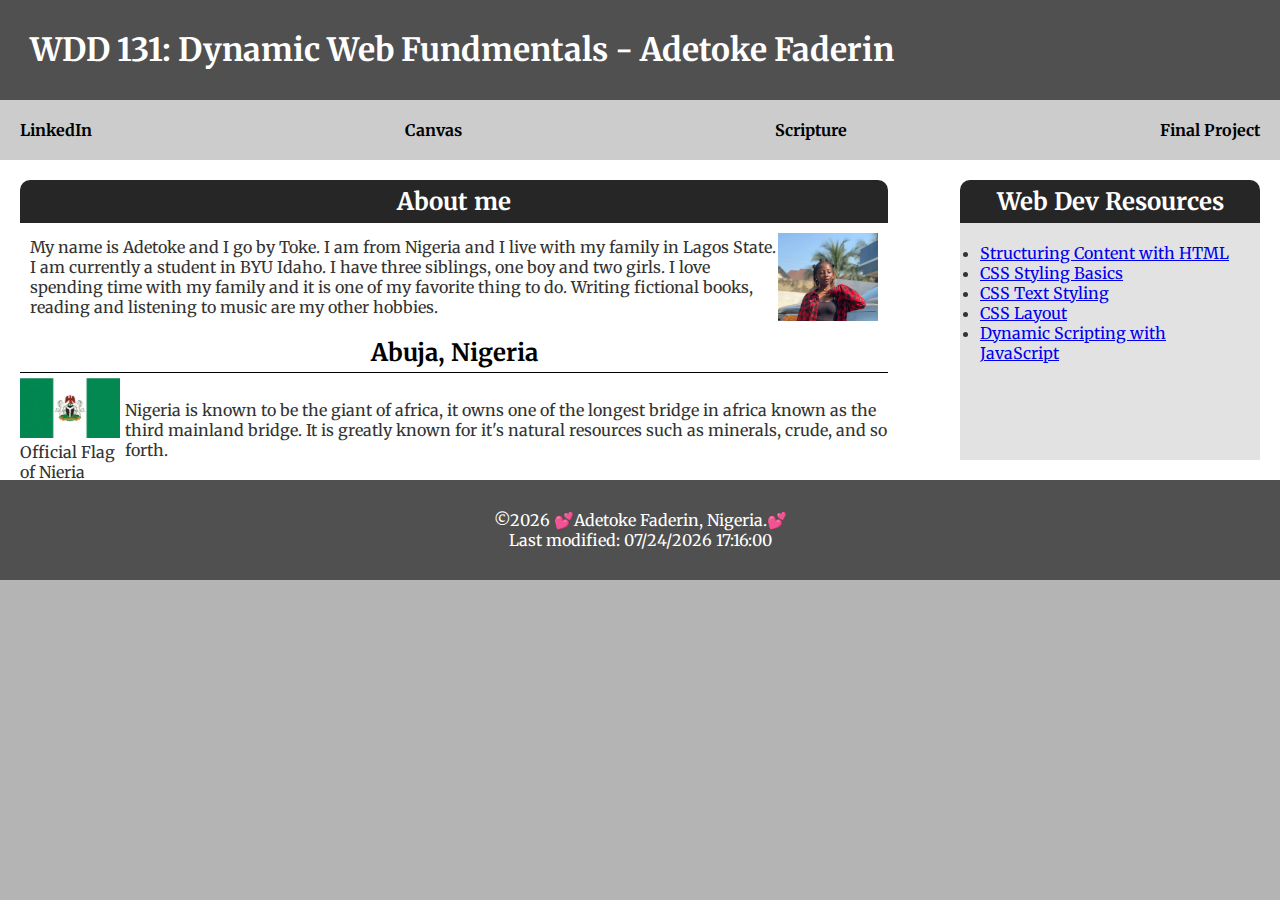
<file: index.html>
<!DOCTYPE html>
<html lang="en-us">
  <head>
    <meta charset="UTF-8" />
    <meta name="viewport" content="width=device-width, initial-scale=1.0" />
    <title>WDD 131 - Dynamic Web Fundamentals - Adetoke Faderin</title>
    <meta
      name="description"
      content="WDD 131 - Dynamic Web Fundamentals by Adetoke Faderin. Core learning modules of HTML, CSS, JavaScript."
    />
    <meta name="author" content="Adetoke Faderin" />
    <link rel="stylesheet" href="styles/base.css" />
    <link rel="preconnect" href="https://fonts.googleapis.com" />
    <link rel="preconnect" href="https://fonts.gstatic.com" crossorigin />
    <link
      href="https://fonts.googleapis.com/css2?family=Merriweather:wght@400;700;900&family=Roboto:wght@400;700&display=swap"
      rel="stylesheet"
    />
  </head>
  <body>
    <header>
      <h1>WDD 131: Dynamic Web Fundmentals - Adetoke Faderin</h1>
    </header>
    <nav>
      <ul>
        <li><a href="http://linkedin.com/">LinkedIn</a></li>
        <li><a href="http://byupw.instructure.com/">Canvas</a></li>
        <li>
          <a
            href="http://www.churchofjesuschrist.org/study/scriptures/bofm/1-ne/3?lang=eng"
            >Scripture</a
          >
        </li>
        <li><a href="http://#">Final Project</a></li>
      </ul>
    </nav>
    <main class="grid">
      <section class="card">
        <h2>About me</h2>
        <div class="about">
          <p>
            My name is Adetoke and I go by Toke. I am from Nigeria and I live
            with my family in Lagos State. I am currently a student in BYU
            Idaho. I have three siblings, one boy and two girls. I love spending
            time with my family and it is one of my favorite thing to do.
            Writing fictional books, reading and listening to music are my other
            hobbies.
          </p>
          <img src="images/tokepics.webp" alt="Whatsapp Images" />
        </div>
        <div class="country">
          <h2>Abuja, Nigeria</h2>
          <div class="country-description">
            <div>
              <img src="images/flag.webp" alt="google images" />
              <p>Official Flag of Nieria</p>
            </div>
            <p>
              Nigeria is known to be the giant of africa, it owns one of the
              longest bridge in africa known as the third mainland bridge. It is
              greatly known for it's natural resources such as minerals, crude,
              and so forth.
            </p>
          </div>
        </div>
      </section>
      <aside class="card">
        <h2>Web Dev Resources</h2>
        <ul>
          <li>
            <a href="http://HTMLstructuringcontent.com/"
              >Structuring Content with HTML</a
            >
          </li>
          <li><a href="http://CSSstylingbasics.com/">CSS Styling Basics</a></li>
          <li><a href="http://CSStextstyling.com/">CSS Text Styling</a></li>
          <li><a href="http://CSSlayout.com/">CSS Layout</a></li>
          <li>
            <a href="http://JavaScript.com/"
              >Dynamic Scripting with JavaScript</a
            >
          </li>
        </ul>
      </aside>
    </main>
    <footer>
      <p>©<span id="currentyear"></span> 💕Adetoke Faderin, Nigeria.💕</p>
      <p id="lastModified"></p>
    </footer>
    <script src=".//scripts/getdates.js"></script>
  </body>
</html>
</file>
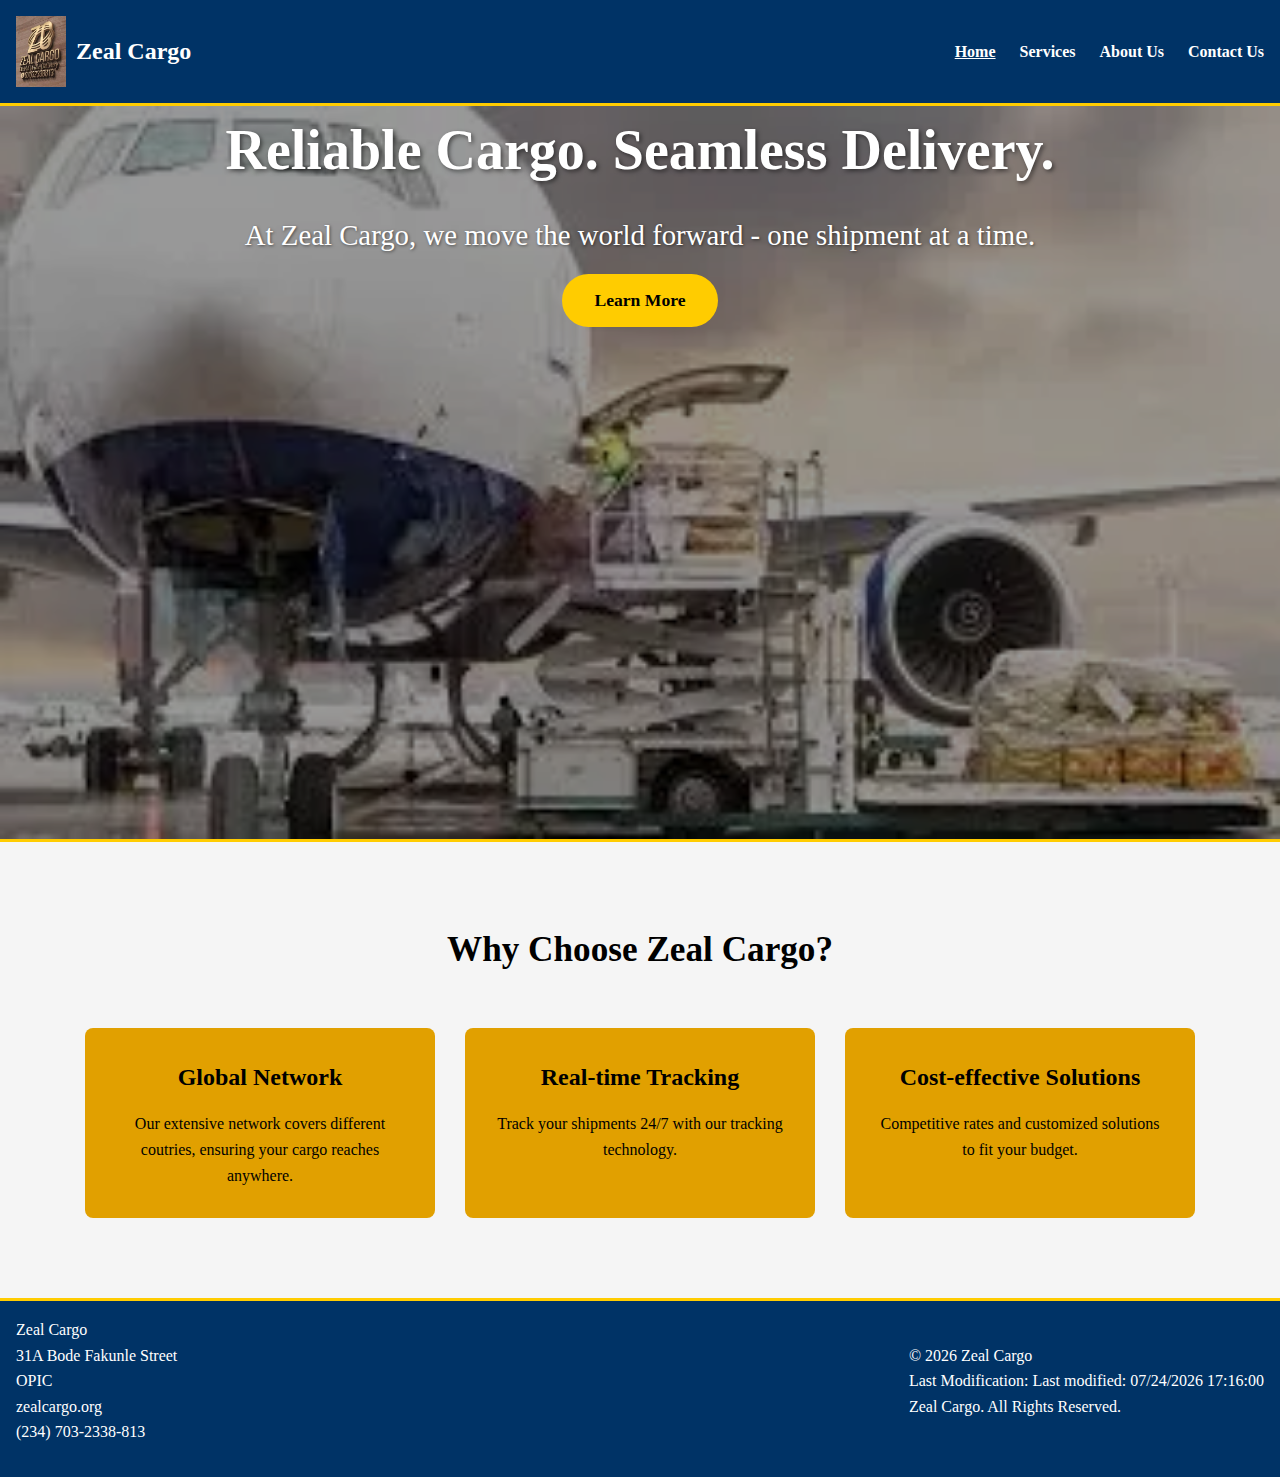
<file: project/index.html>
<!DOCTYPE html>
<html lang="en">
  <head>
    <meta charset="UTF-8" />
    <meta name="viewport" content="width=device-width, initial-scale=1.0" />
    <title>Zeal Cargo</title>
    <meta
      name="description"
      content="WDD 131 - Dynamic Fundamentals by Adetoke"
    />
    <meta name="author" content="Adetoke Faderin assignment project" />
    <link rel="stylesheet" href="styles/base.css">
    <link rel="stylesheet" href="styles/index.css">
    <link rel="stylesheet" href="styles/larger.css">
    <script src="scripts/navigation.js" defer></script>
    <script src="scripts/dates.js" defer></script>
  </head>
  <body>
    <header>
      <div class="logo">
        <img src="images/zealcargologo.webp" alt="Zeal Cargo Logo" />
        <div class="logo-text">
          <h1>Zeal Cargo</h1>
        </div>
        </div>
      <nav>
          <ul class="nav-menu" id="navMenu">
            <li><a href="index.html" class="active">Home</a></li>
            <li><a href="services.html">Services</a></li>
            <li><a href="about.html">About Us</a></li>
            <li><a href="contact.html">Contact Us</a></li>
          </ul>
          <div class="menu-icon" id="menuToggle">
            <div class="bar"></div>
            <div class="bar"></div>
            <div class="bar"></div>
          </div>
      </nav>
    </header>
    <main>
      <section class="hero">
        <picture>
          <source srcset="images/hero-small.webp" media="(min-width: 1200px)">
          <source srcset="images/hero-medium.webp" media="(min-width: 800px)">
          <img srcset="images/hero-large.webp" alt="Hero Photo" width="500" height="250">
        </picture>
        <div class="hero-overlay">
          <div class="hero-content">
            <h1 class="hero-title">Reliable Cargo. Seamless Delivery.</h1>
            <p class="hero-subtitle">
              At Zeal Cargo, we move the world forward - one shipment at a time.
            </p>
            <a href="services.html" class="cta-button">Learn More</a>
          </div>
        </div>
      </section>

      <section class="features">
        <h2>Why Choose Zeal Cargo?</h2>
        <div class="features-container">
          <div class="feature-card">
            <h3>Global Network</h3>
            <p>Our extensive network covers different coutries, ensuring your cargo reaches anywhere.</p>
          </div>
          <div class="feature-card">
            <h3>Real-time Tracking</h3>
            <p>Track your shipments 24/7 with our tracking technology.</p>
          </div>
          <div class="feature-card">
            <h3>Cost-effective Solutions</h3>
            <p>Competitive rates and customized solutions to fit your budget.</p>
          </div>
        </div>
      </section>
    </main>
    <footer>
      <section class="footer-content">
        <div class="cargo-info">
          <p>Zeal Cargo</p>
          <p>31A Bode Fakunle Street</p>
          <p>OPIC</p>
          <p>zealcargo.org</p>
          <p>(234) 703-2338-813</p>
        </div>
        <div class="footer-info">
          <p>&copy; <span id="currentyear"></span> Zeal Cargo</p>
          <p>Last Modification: <span id="lastModified"></span></p>
          <p>Zeal Cargo. All Rights Reserved.</p>
        </div>
      </section>
    </footer>
    <button id="back-to-top" title="Back to Top">↑</button>
  </body>
</html>
</file>
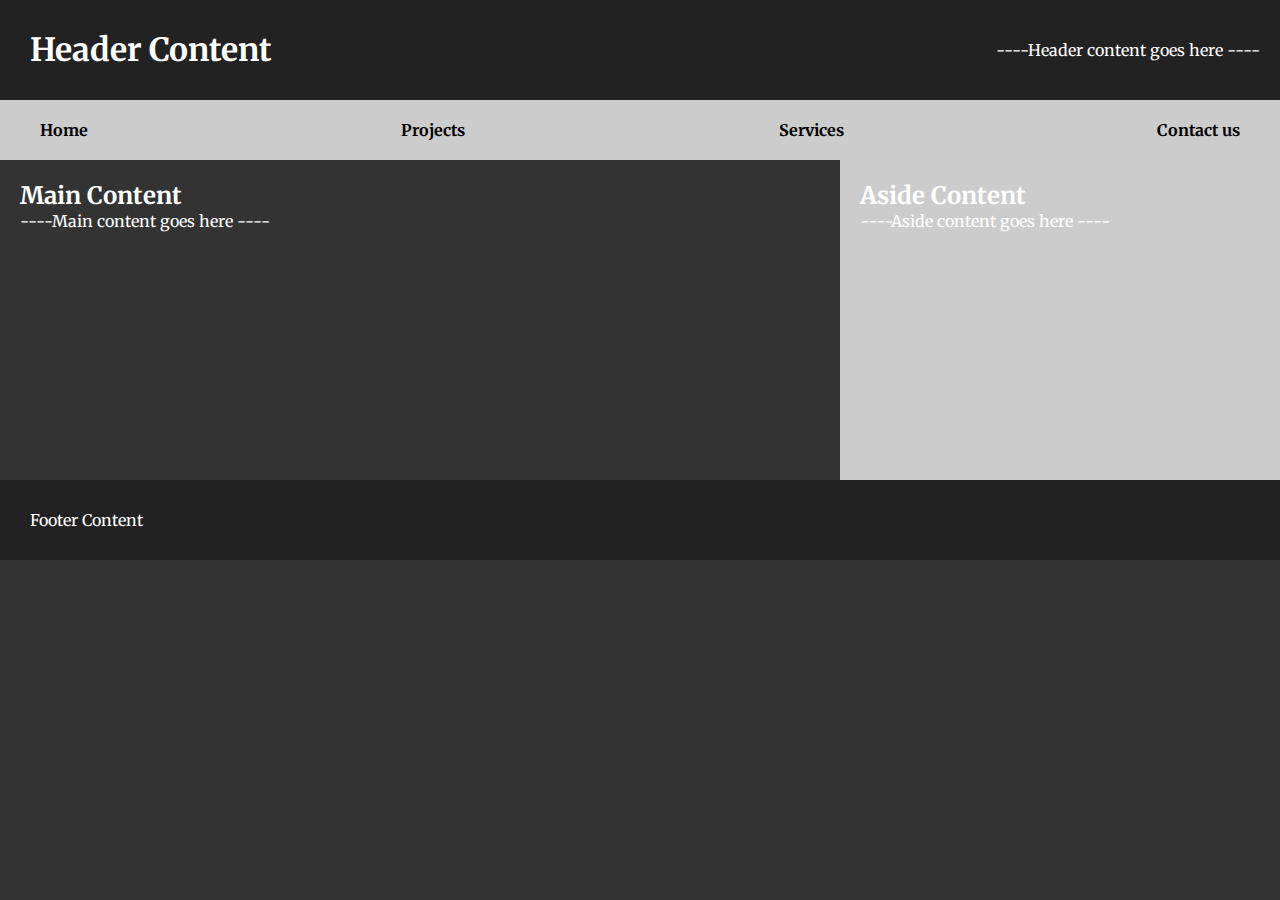
<file: basic-layout.html>
<!DOCTYPE html>
<html lang="en-us">
  <head>
    <meta charset="UTF-8" />
    <meta name="viewport" content="width=device-width, initial-scale=1.0" />
    <title>WDD 131 | Adetoke Faderin</title>
    <link rel="stylesheet" href="styles/layout.css" />
    <link rel="preconnect" href="https://fonts.gstatic.com" crossorigin />
    <link
      rel="stylesheet"
      href="https://fonts.googleapis.com/css2?family=Merriweather:wght@400;700;900&family=Roboto:wght@400;700&display=swap"
    />
  </head>
  <body>
    <header>
      <div class="header-container">
        <h1>Header Content</h1>
        ----Header content goes here ----
      </div>
    </header>
    <nav>
      <ul>
        <li><a href="index.html">Home</a></li>
        <li><a href="projects.html">Projects</a></li>
        <li><a href="services.html">Services</a></li>
        <li><a href="contact.html">Contact us</a></li>
      </ul>
    </nav>
    <div class="container">
      <main>
        <h2>Main Content</h2>
        ----Main content goes here ----
      </main>
      <aside>
        <h2>Aside Content</h2>
        ----Aside content goes here ----
      </aside>
    </div>
    <footer>
      <p>Footer Content</p>
    </footer>
  </body>
</html>
</file>
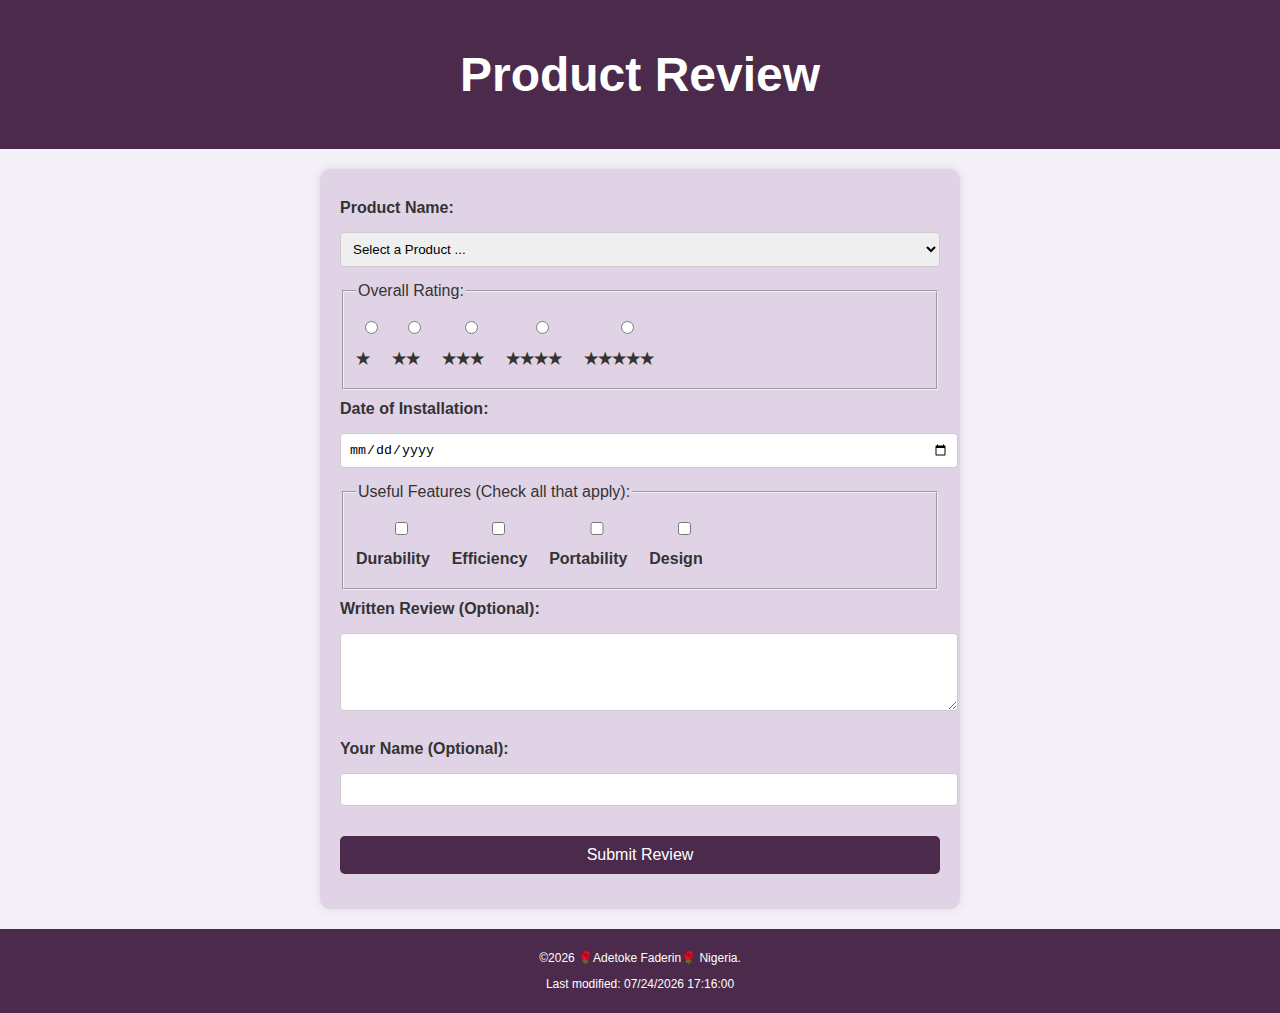
<file: form.html>
<!DOCTYPE html>
<html lang="en-US">
  <head>
    <meta charset="UTF-8" />
    <meta name="viewport" content="width=device-width, initial-scale=1.0" />
    <meta name="description" content="Product Form" />
    <meta name="author" content="Adetoke Faderin" />
    <link rel="preconnect" href="https://fonts.gstatic.com" crossorigin />
    <link
      href="https://fonts.googleapis.com/css2?family=Poppins:ital,wght@0,100;0,200;0,300;0,400;0,500;0,600;0,700;0,800;0,900;1,100;1,200;1,300;1,400;1,500;1,600;1,700;1,800;1,900&family=Titillium+Web:ital,wght@0,200;0,300;0,400;0,600;0,700;0,900;1,200;1,300;1,400;1,600;1,700&display=swap"
      rel="stylesheet"
    />
    <title>Product Review Form</title>
    <link rel="stylesheet" href="styles/form.css" />
    <script src="scripts/form.js" defer></script>
    <script src="scripts/getdates.js" defer></script>
  </head>
<body>
    <header>
        <h1>Product Review</h1>
    </header>
    
    <form action="review.html" method="get">
        <!-- Product Name -->
        <label for="product">Product Name:</label>
        <select id="product" name="product" required>
            <option value="" disabled selected>Select a Product ...</option>
        </select>
        
        <!-- Overall Rating -->
        <fieldset>
            <legend>Overall Rating:</legend>
            <label><input type="radio" name="rating" value="1" required> &#9733;</label>
            <label><input type="radio" name="rating" value="2"> &#9733;&#9733;</label>
            <label><input type="radio" name="rating" value="3"> &#9733;&#9733;&#9733;</label>
            <label><input type="radio" name="rating" value="4"> &#9733;&#9733;&#9733;&#9733;</label>
            <label><input type="radio" name="rating" value="5"> &#9733;&#9733;&#9733;&#9733;&#9733;</label>
        </fieldset>
        
        <!-- Date of Installation -->
        <label for="install-date">Date of Installation:</label>
        <input type="date" id="install-date" name="install-date" required>
        
        <!-- Useful Features -->
        <fieldset>
            <legend>Useful Features (Check all that apply):</legend>
            <label><input type="checkbox" name="features" value="durability"> Durability</label>
            <label><input type="checkbox" name="features" value="efficiency"> Efficiency</label>
            <label><input type="checkbox" name="features" value="portability"> Portability</label>
            <label><input type="checkbox" name="features" value="design"> Design</label>
        </fieldset>
        
        <!-- Written Review -->
        <label for="review">Written Review (Optional):</label>
        <textarea id="review" name="review" rows="4"></textarea>
        
        <!-- User Name -->
        <label for="username">Your Name (Optional):</label>
        <input type="text" id="username" name="username">
        
        <!-- Submit Button -->
        <input type="submit" value="Submit Review">
    </form>
    
    <footer>
      <p>&copy;<span id="currentyear"></span> 🌹Adetoke Faderin🌹 Nigeria.</p>
      <p id="lastModified"></p>
    </footer>
</body>
</html>
</file>
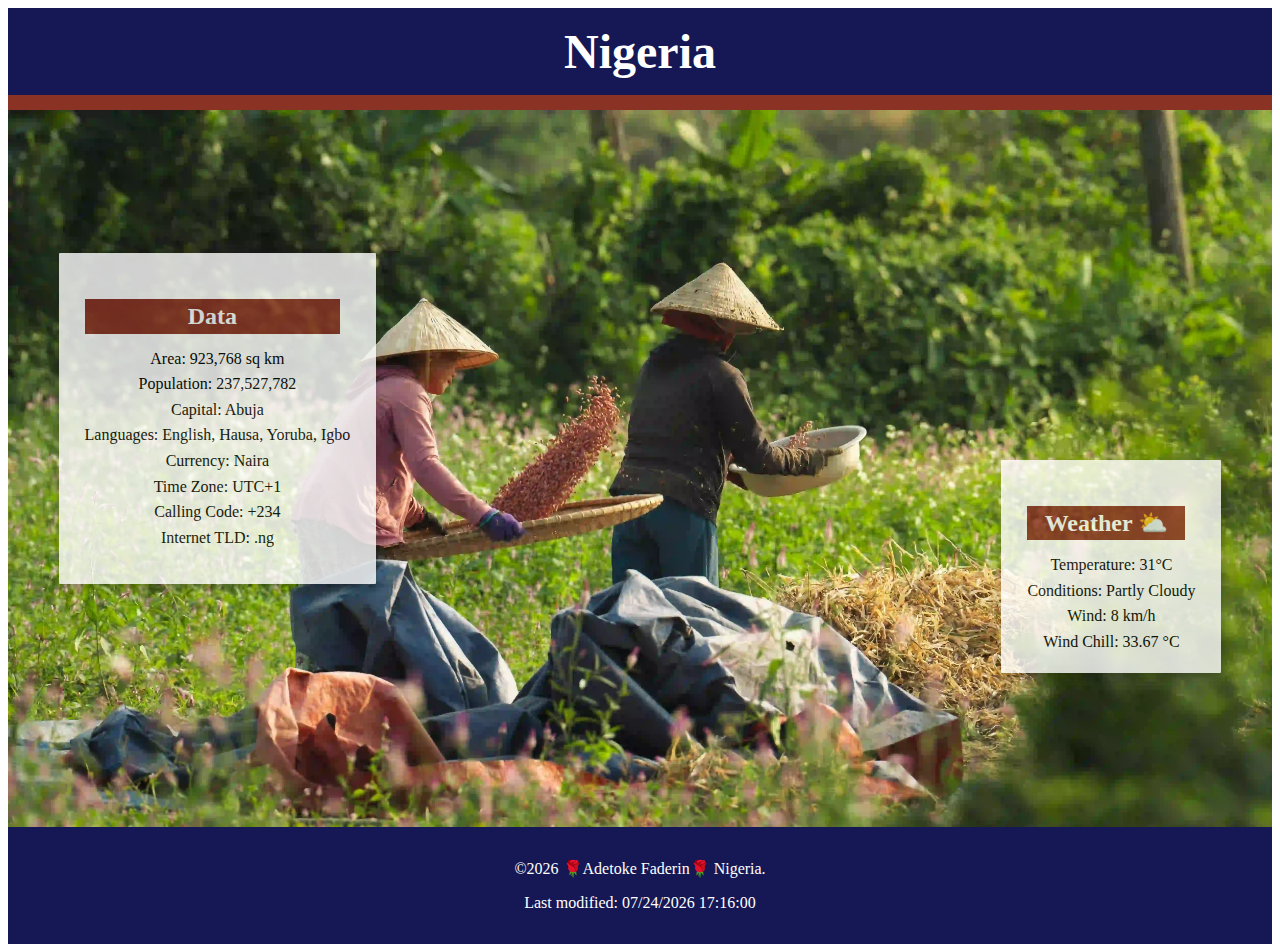
<file: place.html>
<!DOCTYPE html>
<html lang="en">
  <head>
    <meta charset="UTF-8" />
    <meta name="viewport" content="width=device-width, initial-scale=1.0" />
    <title>WDD 131 - Dynamic Web Fundamentals</title>
    <meta
      name="description"
      content="WDD 131 - Dynamic Fundamentals by Adetoke Faderin"
    />
    <meta name="author" content="Adetoke Faderin assignment project" />
    <link rel="stylesheet" href="styles/place.css" />
    <script src="scripts/place.js" defer></script>
    <script src="scripts/getdates.js" defer></script>
    <link rel="preconnect" href="https://fonts.gstatic.com" crossorigin />
    <link
      href="https://fonts.googleapis.com/css2?family=Poppins:ital,wght@0,100;0,200;0,300;0,400;0,500;0,600;0,700;0,800;0,900;1,100;1,200;1,300;1,400;1,500;1,600;1,700;1,800;1,900&family=Titillium+Web:ital,wght@0,200;0,300;0,400;0,600;0,700;0,900;1,200;1,300;1,400;1,600;1,700&display=swap"
      rel="stylesheet"
    />
  </head>
  <body>
    <header>
      <h1>Nigeria</h1>
    </header>
    <main>
      <div class="hero">
        <picture>
          <source srcset="images/hero-large.webp" media="(max-width: 500px)" />
          <source
            srcset="images/hero-medium.webp"
            media="(max-width: 1000px)"
          />
          <img
            src="images/hero-small.webp"
            alt="Country Images"
            width="1200"
            height="600"
          />
        </picture>
        <section class="data">
          <h2>Data</h2>
          <p>Area: 923,768 sq km</p>
          <p>Population: 237,527,782</p>
          <p>Capital: Abuja</p>
          <p>Languages: English, Hausa, Yoruba, Igbo</p>
          <p>Currency: Naira</p>
          <p>Time Zone: UTC+1</p>
          <p>Calling Code: +234</p>
          <p>Internet TLD: .ng</p>
        </section>
        <section class="weather">
          <h2>
            Weather <span class="weather-icon" aria-hidden="true">⛅</span>
          </h2>
          <p>Temperature: <span id="temperature">31°C</span></p>
          <p>Conditions: Partly Cloudy</p>
          <p>Wind: <span id="wind-speed">8 km/h</span></p>
          <div id="windChillOutput">Wind Chill:</div>
        </section>
      </div>
    </main>
    <footer>
      <p>&copy;<span id="currentyear"></span> 🌹Adetoke Faderin🌹 Nigeria.</p>
      <p id="lastModified"></p>
    </footer>
  </body>
</html>
</file>
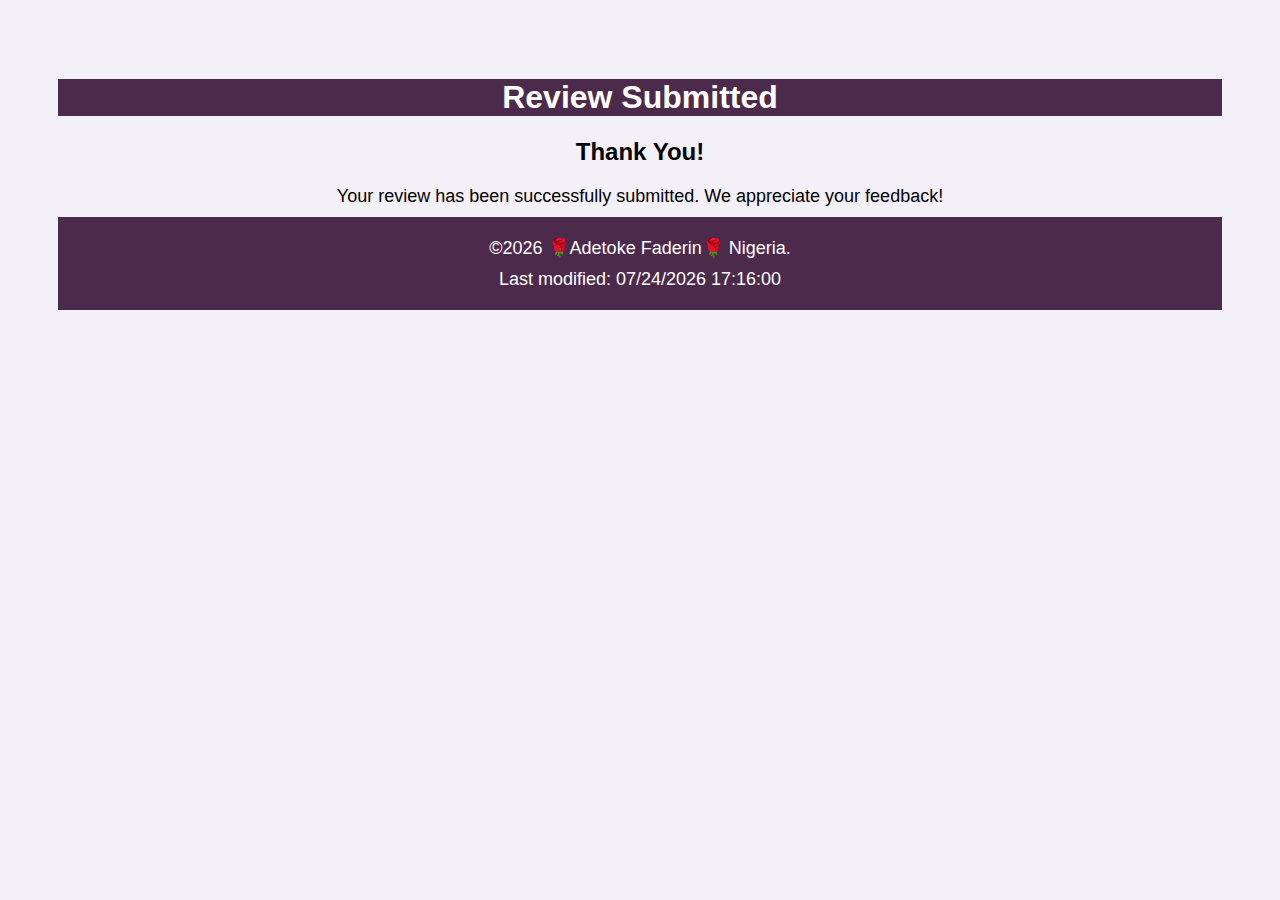
<file: review.html>
<!DOCTYPE html>
<html lang="en-US">
  <head>
    <meta charset="UTF-8" />
    <meta name="viewport" content="width=device-width, initial-scale=1.0" />
    <meta name="description" content="Review Confirmation Form" />
    <meta name="author" content="Adetoke Faderin" />
    <link rel="preconnect" href="https://fonts.gstatic.com" crossorigin />
    <link
      href="https://fonts.googleapis.com/css2?family=Poppins:ital,wght@0,100;0,200;0,300;0,400;0,500;0,600;0,700;0,800;0,900;1,100;1,200;1,300;1,400;1,500;1,600;1,700;1,800;1,900&family=Titillium+Web:ital,wght@0,200;0,300;0,400;0,600;0,700;0,900;1,200;1,300;1,400;1,600;1,700&display=swap"
      rel="stylesheet"
    />
    <title>Review Confirmation Form</title>
    <link rel="stylesheet" href="styles/review.css">
    <script src="scripts/getdates.js" defer></script>
  </head>
  <body>
    <header>
      <h1>Review Submitted</h1>
    </header>
    <main>
      <section>
        <h2>Thank You!</h2>
        <p>
          Your review has been successfully submitted. We appreciate your
          feedback!
        </p>
      </section>
    </main>
    <footer>
      <p>&copy;<span id="currentyear"></span> 🌹Adetoke Faderin🌹 Nigeria.</p>
      <p id="lastModified"></p>
    </footer>
  </body>
</html>
</file>
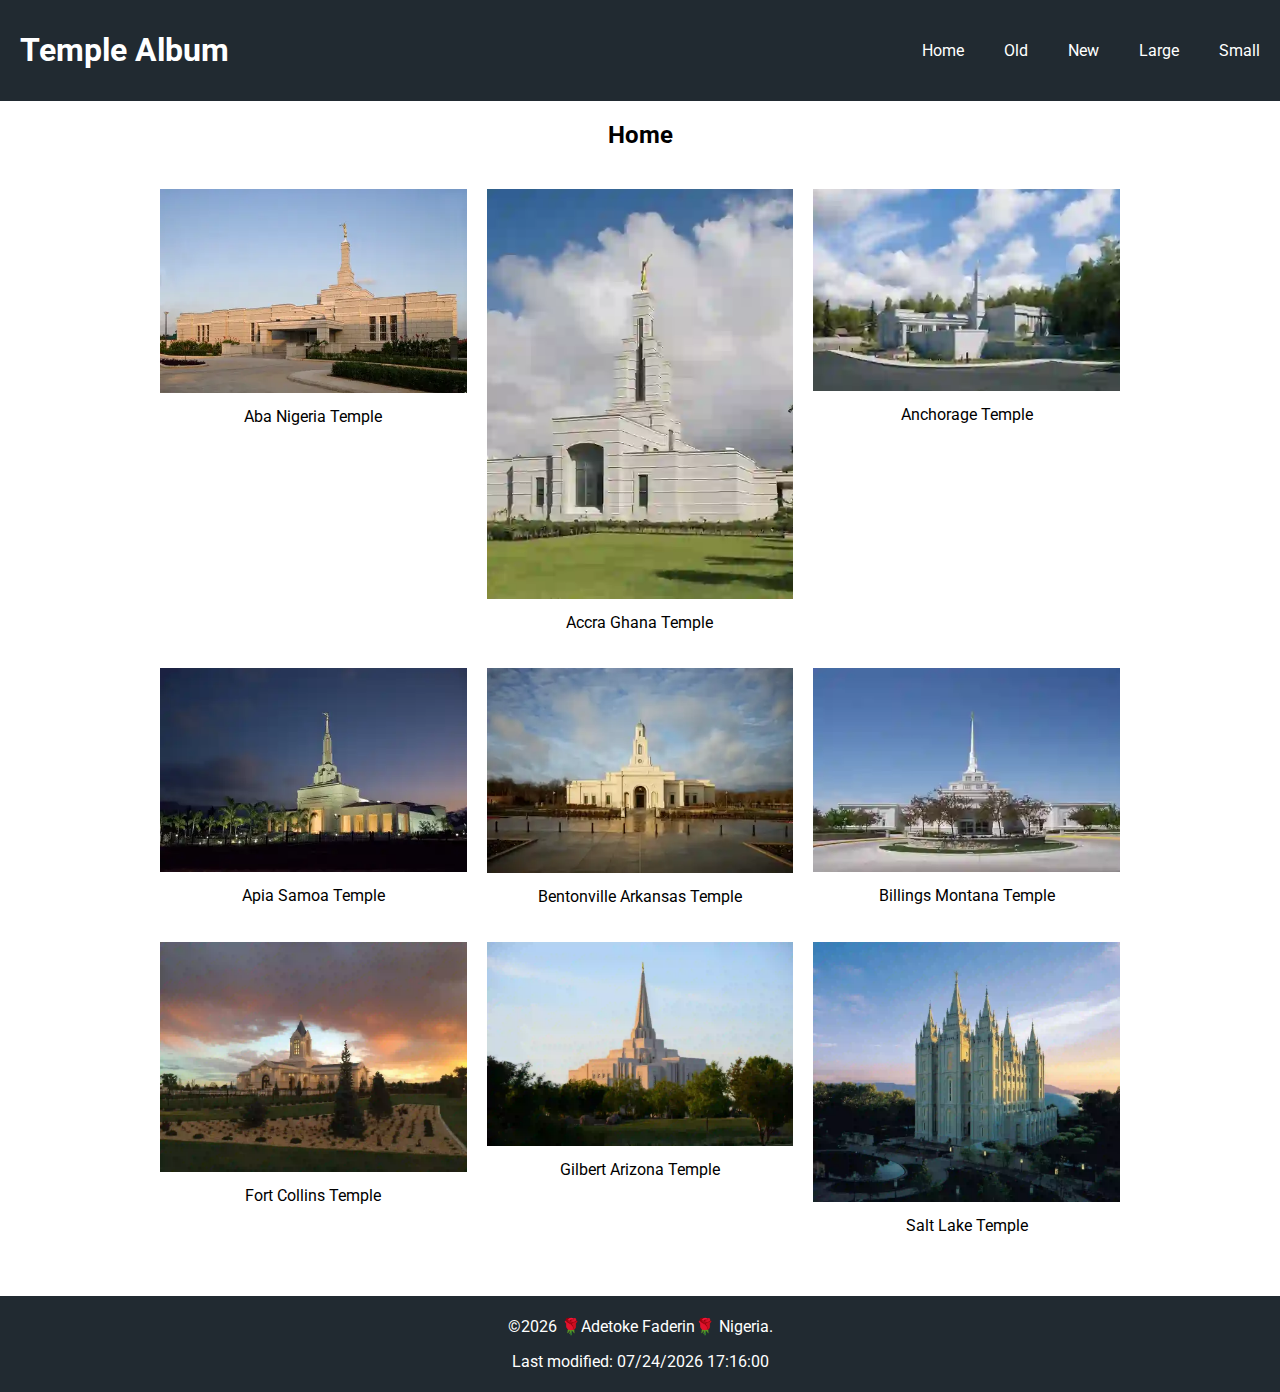
<file: temples.html>
<!DOCTYPE html>
<html lang="en">
  <head>
    <meta charset="UTF-8" />
    <meta name="viewport" content="width=device-width, initial-scale=1.0" />
    <meta
      name="description"
      content=" BYU-Idaho WDD 131 - Dynamic Web Fundamentals course"
    />
    <meta name="author" content="" />
    <link rel="stylesheet" href="./styles/temples.css" />
    <link rel="stylesheet" href="./styles/temples-larger.css" />
    <link
      rel="stylesheet"
      href="https://pro.fontawesome.com/releases/v5.10.0/css/all.css"
    />
    <link
      rel="stylesheet"
      href="https://cdnjs.cloudflare.com/ajax/libs/font-awesome/6.4.2/css/all.min.css"
    />
    <title>WDD 131 - Dynamic Web Fundamentals</title>
  </head>
  <body>
    <header>
      <nav>
        <div class="desktop">
          <h1>Temple Album</h1>
          <ul>
            <li><a href="#">Home</a></li>
            <li><a href="#">Old</a></li>
            <li><a href="#">New</a></li>
            <li><a href="#">Large</a></li>
            <li><a href="#">Small</a></li>
          </ul>
          <i class="bars fa-solid fa-bars"></i>
        </div>

        <div class="mobile-view">
          <i class="xmark fa-solid fa-xmark"></i>
          <ul>
            <li><a href="#">Home</a></li>
            <li><a href="#">Old</a></li>
            <li><a href="#">New</a></li>
            <li><a href="#">Large</a></li>
            <li><a href="#">Small</a></li>
          </ul>
        </div>
      </nav>
    </header>
    <main>
      <h2>Home</h2>
      <div class="temples">
        <div class="temple">
          <img src="images/aba_nigeria_temple_lds.webp" alt="Temple 1" />
          <p>Aba Nigeria Temple</p>
        </div>
        <div class="temple">
          <img src="images/accra_ghana_temple_lds.webp" alt="Temple 2" />
          <p>Accra Ghana Temple</p>
        </div>
        <div class="temple">
          <img src="images/anchorage_temple_lds.webp" alt="Temple 3" />
          <p>Anchorage Temple</p>
        </div>
        <div class="temple">
          <img src="images/apia_samoa_temple_lds.webp" alt="Temple 4" />
          <p>Apia Samoa Temple</p>
        </div>
        <div class="temple">
          <img
            src="images/bentonville_arkansas_temple_exterior.webp"
            alt="Temple 5"
          />
          <p>Bentonville Arkansas Temple</p>
        </div>
        <div class="temple">
          <img src="images/billings_temple_lds.webp" alt="Temple 6" />
          <p>Billings Montana Temple</p>
        </div>
        <div class="temple">
          <img src="images/fort_collins_temple_sunset.webp" alt="Temple 7" />
          <p>Fort Collins Temple</p>
        </div>
        <div class="temple">
          <img src="images/gilbert_arizona_lds_temple.webp" alt="Temple 8" />
          <p>Gilbert Arizona Temple</p>
        </div>
        <div class="temple">
          <img src="images/salt_lake_temple_lds.webp" alt="Temple 9" />
          <p>Salt Lake Temple</p>
        </div>
      </div>
    </main>
    <footer>
      <p>&copy;<span id="currentyear"></span> 🌹Adetoke Faderin🌹 Nigeria.</p>
      <p id="lastModified"></p>
    </footer>

    <script src="./scripts/temples.js"></script>
    <script src="./scripts/getdates.js"></script>
  </body>
</html>
</file>
<file: styles/base.css>
:root {
  --primary-color: #505050;
  --secondary-color: #262626;
  --background-color: #b4b4b4;
  --text-color: #333;
  --font-primary: "Merriweather", roboto;
}
* {
  margin: 0;
  padding: 0;
  box-sizing: border-box;
}
body {
  font-family: var(--font-primary);
  background-color: var(--background-color);
  color: var(--text-color);
  max-width: 100%;
}
header {
  background-color: var(--primary-color);
  padding: 20px;
  color: white;
}
h1 {
  padding: 10px;
}
.header-container {
  display: flex;
  justify-content: space-between;
  align-items: center;
}
nav {
  background-color: #ccc;
  padding: 20px;
}
nav ul {
  display: flex;
  justify-content: space-between;
  list-style: none;
}
nav ul li {
  margin-left: 0 20px;
}
nav ul li a {
  color: rgb(0, 0, 0);
  font-weight: bold;
  text-decoration: none;
}
nav ul li:hover {
  color: #3480b2;
  background-color: aliceblue;
}
.grid {
  display: flex;
  height: 20em;
  justify-content: space-between;
  width: 100%;
}
main {
  background-color: white;
  padding: 20px;
}
section {
  width: 70%;
}
.about {
  display: flex;
  justify-content: space-between;
  align-items: center;
  padding: 10px;
}
.card h2 {
  background-color: #262626;
  color: white;
  text-align: center;
  padding: 6px;
  border-radius: 10px 10px 0 0;
}
.card {
  border-radius: 10px 10px 0 0;
}
aside {
  background-color: #e2e2e2;
  width: 300px;
}
aside ul {
  padding: 20px;
}
img {
  width: 100px;
  height: auto;
}
footer {
  background-color: var(--primary-color);
  color: white;
  align-items: center;
  padding: 30px;
  justify-content: space-between;
  text-align: center;
}
.country-description {
  display: flex;
  gap: 5px;
  align-items: center;
}
.country h2 {
  border-bottom: 1px solid black;
  padding-bottom: 4px;
  background-color: white;
  color: black;
  margin-bottom: 5px;
}
</file>
<file: project/styles/base.css>
* {
  margin: 0;
  padding: 0;
  box-sizing: border-box;
}

body {
  font-family: "Montserrat" sans-serif;
  line-height: 1.6;
  background-color: #f5f5f5;
  color: #333;
}

img {
     max-width: 100%;
     height: auto;
}

a {
  text-decoration: none;
  color: inherit;
}

/* Navbar */
header {
  background-color: #003366;
  padding: 20px 0;
  display: flex;
  justify-content: space-between;
  align-items: center;
  padding: 1rem;
  border-bottom: 3px solid #ffcc00;
}

nav {
  display: flex;
  justify-content: flex-end;
  align-items: center;
}

nav ul {
  display: flex;
  list-style: none;
}

nav li {
  margin-left: 1.5rem;
}

nav a {
  color: white;
  font-weight: 600;
}

nav a.active {
  text-decoration: underline;
}

.menu-icon {
  display: none;
  cursor: pointer;
  font-size: 24px;
  z-index: 100;
}

.menu-icon .bar {
  width: 25px;
  height: 3px;
  background-color: white;
  margin: 5px 0;
  transition: 0.4s;
  border-radius: 2px;
}

.logo {
     display: flex;
     align-items: center;
}

.logo img {
     width: 50px;
     height: auto;
     margin-right: 10px;
}

.logo-text h1 {
  font-size: 1.5rem;
  margin-bottom: 0;
  color: white;
}
footer {
  background-color: #003366;
  color: white;
  padding: 1rem;
  border-top: 3px solid #ffcc00;
}

.footer-content {
  display: flex;
  justify-content: space-between;
  margin-bottom: 1rem;
  align-items: center;
}

#back-to-top {
  position: fixed;
  bottom: 30px;
  right: 30px;
  display: none;
  background: #ffcc00;
  color: black;
  border: none;
  padding: 12px;
  border-radius: 50%;
  cursor: pointer;
  z-index: 1000;
}
</file>
<file: project/styles/index.css>
.hero {
  position: relative;
  height: auto;
  width: 100%;
  display: block;
  text-align: center;
  color: white;
  border-bottom: 3px solid #ffcc00;
}

.hero img {
  display: block;
  height: auto;
  width: 100%;
}

.hero-content {
  position: relative;
  z-index: 2;
  padding: 0 10%;
  width: 100%;
  align-items: center;
}

.hero-overlay {
  position: absolute;
  top: 0;
  left: 0;
  width: 100%;
  height: 100%;
  background: rgba(0, 0, 0, 0.4);
  text-align: center;
}

.hero-title {
  font-size: 3.5rem;
  margin-bottom: 1rem;
  font-weight: bold;
  text-shadow: 2px 2px 4px rgba(0, 0, 0, 0.5);
}

.hero-subtitle {
  font-size: 1.8rem;
  margin-bottom: 1rem;
  text-shadow: 1px 1px 3px rgba(0, 0, 0, 0.5);
}

.cta-button {
  display: inline-block;
  background-color: #ffcc00;
  color: black;
  padding: 0.8rem 2rem;
  border-radius: 50px;
  font-weight: bold;
  font-size: 1.1rem;
  text-decoration: none;
  transition: #e6b800 0.3s, transform 0.2s;
}

.cta-button:hover {
  background-color: #e1b000;
  transform: translateY(-3px);
  box-shadow: 0 6px 12px rgba(0 0 0 0.15);
}

.features {
  padding: 80px 20px;
  background-color: #f5f5f5;
}

.features h2 {
  text-align: center;
  font-size: 2.2rem;
  margin-bottom: 50px;
  color: black;
}

.features-container {
  display: flex;
  flex-wrap: wrap;
  justify-content: center;
  gap: 30px;
  max-width: 1200px;
  margin: 0 auto;
}

.feature-card {
  background-color: #e1a000;
  border-radius: 8px;
  box-shadow: 0 4px 6px rgba(0 0 0 0.1);
  padding: 30px;
  width: 100%;
  max-width: 350px;
  text-align: center;
  transition: transform 0.3s ease, box-shadow 0.3s ease;
}

.feature-card:hover {
  transform: translateY(-10px);
  box-shadow: 0 12px 20px rgba(0, 0, 0, 0.15);
}

.feature-card img {
  width: 80px;
  height: 80px;
  margin-bottom: 20px;
}

.feature-card h3 {
  font-size: 1.5rem;
  margin-bottom: 15px;
  color: black;
}

.feature-card p {
  font-size: 1rem;
  color: black;
}

/* Responsive Design */
@media (max-width: 768px) {
  .hero h1 {
    font-size: 2rem;
  }

  .hero p {
    font-size: 1rem;
  }

  .features-container {
    flex-direction: column;
    align-items: center;
  }

  .feature-card {
    max-width: 100%;
  }
}

/* Animation Classes */
.fade-in {
  animation: fadeIn 1s ease-in-out;
}

.slide-up {
  animation: slideUp 0.8s ease-in-out;
}

@keyframes fadeIn {
  from {
    opacity: 0;
  }
  to {
    opacity: 1;
  }
}

@keyframes slideUp {
  from {
    opacity: 0;
    transform: translateY(30px);
  }
  to {
    opacity: 1;
    transform: translateY(0);
  }
}
</file>
<file: project/styles/larger.css>
@media screen and (max-width: 768px) {
    nav ul {
        margin-top: 1rem;
    }
    
    nav li {
        margin-left: 1rem;
        margin-right: 1rem;
    }

    .menu-icon {
        display: block;
    }

    .nav-menu {
        position: fixed;
        top: 80px;
        right: -100%;
        flex-direction: column;
        background-color: #fff;
        width: 70%;
        height: calc(100vh - 80px);
        padding: 20px;
        transition: 0.3s;
        box-shadow: -2px 0 5px rgba(0,0,0,0.1);
        z-index: 99;
    }

    .nav-menu.active {
        right: 0;
    }

    .nav-menu li {
        margin: 15px 0;
    }

    .nav-menu li a {
        color: #222;
    }

    .footer-content {
        flex-direction: column;
        align-items: start;
        gap: 1.5rem;
    }
}

@media screen and (max-width: 480px) {
    nav ul {
        flex-direction: column;
        align-items: center;
    }
    
    nav li {
        margin: 0.5rem 0;
    }
}
</file>
<file: styles/layout.css>
:root {
  --primary-color: #222;
  --secondary-color: #222;
  --background-color: #333;
  --text-color1: #fff;
  --font-primary: "Merriweather", roboto;
}
* {
  margin: 0;
  padding: 0;
  box-sizing: border-box;
}
body {
  font-family: var(--font-primary);
  background-color: var(--background-color);
  color: var(--text-color1);
  max-width: 100%;
}
header {
  background-color: var(--primary-color);
  padding: 20px;
}
h1 {
  padding: 10px;
}
.header-container {
  display: flex;
  justify-content: space-between;
  align-items: center;
}
footer {
  background-color: var(--primary-color);
  color: white;
  align-items: center;
  padding: 30px;
  display: flex;
  justify-content: space-between;
}
nav {
  background-color: #ccc;
  padding: 20px;
}
nav ul {
  list-style-type: none;
  display: flex;
  justify-content: space-between;
}
nav ul li {
  margin: 0 20px;
}
nav ul li a {
  color: rgb(0, 0, 0);
  font-weight: bold;
  text-decoration: none;
}
nav ul li:hover {
  color: #3480b2;
  background-color: aliceblue;
}
.container {
  display: flex;
  height: 20em;
}
main {
  flex: 2;
  background-color: #333;
  padding: 20px;
}
aside {
  flex: 1;
  background-color: #ccc;
  padding: 20px;
}
</file>
<file: styles/form.css>
/* General styles */
body {
    font-family: Arial, sans-serif;
    background-color: #f4f0f7;
    color: #333;
    margin: 0;
    padding: 0;
    text-align: center;
}

/* Header styling */
header {
    background-color: #4c2a4c;
    color: white;
    text-align: center;
    padding: 15px 0;
    font-size: 24px;
    font-weight: bold;
}

/* Form container */
form {
    width: 90%;
    max-width: 600px;
    margin: 20px auto;
    background-color: #e0d3e6;
    padding: 20px;
    border-radius: 10px;
    box-shadow: 0 0 10px rgba(0, 0, 0, 0.1);
    text-align: left;
}

/* Labels */
label {
    margin: 10px 0;
    display: inline-block;
    font-weight: bold;
}

/* Inputs and select elements */
input, select, textarea {
    width: 100%;
    padding: 8px;
    margin: 5px 0 15px 0;
    border: 1px solid #ccc;
    border-radius: 4px;
}

/* Date input */
input[type="date"] {
    background-color: white;
}

/* Star rating styles */
.rating {
    display: flex;
    justify-content: space-between;
    margin: 10px 0;
    max-width: 10px 0;
}

.rating input {
    display: none;
}

.rating label {
    font-size: 20px;
    cursor: pointer;
}

/* Checkboxes styling */
.checkbox-group {
    display: flex;
    flex-direction: row;
    gap: 5px;
}

/* Optional text styling */
.optional {
    font-size: 12px;
    color: gray;
}

/* Submit button */
input[type="submit"] {
    background-color: #4c2a4c;
    color: white;
    border: none;
    cursor: pointer;
    padding: 10px;
    font-size: 16px;
    border-radius: 5px;
    margin-top: 15px;
}

input[type="submit"]:hover {
    background-color: #6a3a6a;
}

/* Footer */
footer {
    text-align: center;
    font-size: 12px;
    background-color: #4c2a4c;
    color: white;
    padding: 10px 0;
    width: 100%;
}

/* Responsive Design */
@media (max-width: 768px) {
    form {
        width: 95%;
        padding: 15px;
    }

    input[type="submit"] {
        font-size: 16px;
        padding: 10px;
    }
}

@media (max-width: 480px) {
    body {
        padding: 10px;
    }

    form {
        width: 100%;
        padding: 10px;
    }

    input[type="submit"] {
        font-size: 14px;
        padding: 8px;
    }
}
</file>
<file: styles/place.css>
/* * {
  margin: 0;
  padding: 0;
  box-sizing: border-box;
}

body {
  margin: 0;
  padding: 0;
}
html,
body {
  width: 100%;
  height: 100%;
  font-family: Poppins sans-serif;
  overflow-x: hidden;
}

header {
  background: #c13030;
  color: white;
  text-align: center;
  padding: 1rem;
}

main {
  display: flex;
  justify-content: space-between;
  align-items: flex-start;
  padding: 20px;
  background: url("hero-large.webp") no-repeat center center/cover;
}

footer {
  text-align: center;
  padding: 1rem;
  background: #c13030;
  color: white;
}

/* Responsive Image */
/* @media (max-width: 768px) {
  main {
    background: url("hero-small.webp") no-repeat center center/cover;
    flex-direction: column;
  }
} */

/* Data and Weather Boxes */
/* .data-box,
.weather-box {
  background: rgba(255, 255, 255, 0.8);
  padding: 1rem;
  border-radius: 8px;
  max-width: 300px;
} */ 

/* Hero Section (Main Container) */
.hero {
  position: relative;
  color: white;
  text-align: center;
  width: 100%;
  height: auto;
  display: block;
}

.hero img {
     display: block;
     height: auto;
     width: 100%;
}
/* Heading Style */
h1 {
  margin: 0;
  padding: 1rem 0;
  background: #151854;
  color: white;
  font-size: 3rem;
  text-align: center;
  border-bottom: 15px solid #8a3324;
}

/* Common Card Styling (Data & Weather) */
.data,
.weather {
  position: absolute;
  top: 20%;
  padding: 1.5rem;
  border-radius: 1px;
  box-shadow: 0 4px 10px rgba(0, 0, 0, 0.3);
  max-width: 300px;
  line-height: 0.6;
}

/* Data Section (Left Side) */
.data {
  left: 4%;
  background: white; 
  border: 2px solid rgba(255, 255, 255, 0.5);
  color: black;
  opacity: 0.8;
}

/* Weather Section (Right Side) */
.weather {
  right: 4%;
  background: white;
  border: 2px solid rgba(255, 255, 255, 0.5);
  color: black;
  opacity: 0.8;
  top: 350px;
}
.data h2, .weather h2 {
     background-color: #8a3324;
     padding: 10px;
     margin-right: 10px;
     color: white;
}
/* Footer Styling */
footer {
  background: #151854; /* Red background */
  color: white;
  text-align: center;
  padding: 1rem;
}

/* Responsive Adjustments for Smaller Screens */
@media (max-width: 768px) {
  .hero {
    display: flex;
    flex-direction: column;
    align-items: center;
  }

  .data,
  .weather {
    position: static; /* Stack in flow for small screens */
    margin: 1rem 0;
    width: 90%;
  }
}
</file>
<file: styles/review.css>
/* confirmation.css */

/* General styles */
body {
    font-family: Arial, sans-serif;
    background-color: #f4f0f7;
    text-align: center;
    padding: 50px;
}

/* Container */
.container {
    background: white;
    max-width: 500px;
    margin: auto;
    padding: 20px;
    border-radius: 10px;
    box-shadow: 0px 4px 10px rgba(0, 0, 0, 0.1);
}

/* Title */
h1 {
    color: white;
    background-color: #4c2a4c;
}

/* Confirmation message */
p {
    font-size: 18px;
    margin: 10px 0;
}

/* Back to home button */
.back-button {
    display: inline-block;
    margin-top: 20px;
    padding: 10px 20px;
    font-size: 16px;
    color: white;
    background-color: #28a745;
    text-decoration: none;
    border-radius: 5px;
    transition: 0.3s;
}

.back-button:hover {
    background-color: #218838;
}

footer {
    text-align: center;
    font-size: 12px;
    background-color: #4c2a4c;
    color: white;
    padding: 10px 0;
    width: 100%;
}

/* Responsive Design */
@media (max-width: 768px) {
    .container {
        width: 95%;
        padding: 15px;
    }

    h1 {
        font-size: 20px;
    }

    p {
        font-size: 16px;
    }

    .back-button {
        padding: 10px 20px;
        font-size: 14px;
    }
}

@media (max-width: 480px) {
    body {
        padding: 30px;
    }

    .container {
        width: 100%;
        padding: 10px;
    }

    h1 {
        font-size: 18px;
    }

    p {
        font-size: 14px;
    }

    .back-button {
        padding: 8px 16px;
        font-size: 13px;
    }
}
</file>
<file: styles/temples.css>
@import url("https://fonts.googleapis.com/css2?family=Roboto:ital,wght@0,100..900;1,100..900&display=swap");

* {
  box-sizing: border-box;
}

body {
  font-family: "Roboto", serif;
  font-optical-sizing: auto;
  font-weight: weight;
  font-style: normal;
  margin: 0;
  padding: 0;
}

header {
  width: 100%;
}

nav {
  background-color: #212a31;
  color: white;
  padding: 10px 20px;
}

nav .desktop {
  display: flex;
  justify-content: space-between;
  align-items: center;
}

nav .desktop ul {
  list-style-type: none;
  display: flex;
  gap: 40px;
}

nav ul li a {
  text-decoration: none;
  color: white;
}

nav ul li a:hover {
  color: #124e66;
}

.mobile-view {
  display: none;
}

main {
  max-width: 1000px;
  margin: 0 auto;
}

main h2 {
  text-align: center;
}

.temples {
  display: grid;
  grid-template-columns: repeat(3, 1fr);
  gap: 20px;
  padding: 20px;
}

.temple {
  text-align: center;
}

.temple img {
  width: 100%;
  height: auto;
}

.temple p {
  margin-top: 10px;
}

footer {
  grid-area: footer;
  background-color: #212a31;
  color: white;
  text-align: center;
  padding: 5px;
  margin-top: 25px;
}
</file>
<file: styles/temples-larger.css>
.bars {
  display: none !important;
  cursor: pointer;
  font-size: 30px;
}

.mobile-view {
  padding: 10px 0;
}

.mobile-view ul {
  display: flex;
  flex-direction: column;
  justify-content: center;
  align-items: center;
  list-style-type: none;
  gap: 10px;
  font-size: large;
}

@media screen and (max-width: 768px) {
  .bars {
    display: block !important;
  }

  .xmark {
    position: absolute;
    cursor: pointer;
    font-size: 30px;
    top: 10px;
    right: 10px;
  }

  nav .desktop ul {
    display: none;
  }

  .temples {
    grid-template-columns: repeat(2, 1fr);
  }
}

@media screen and (max-width: 480px) {
  .temples {
    grid-template-columns: 1fr;
  }
}
</file>
